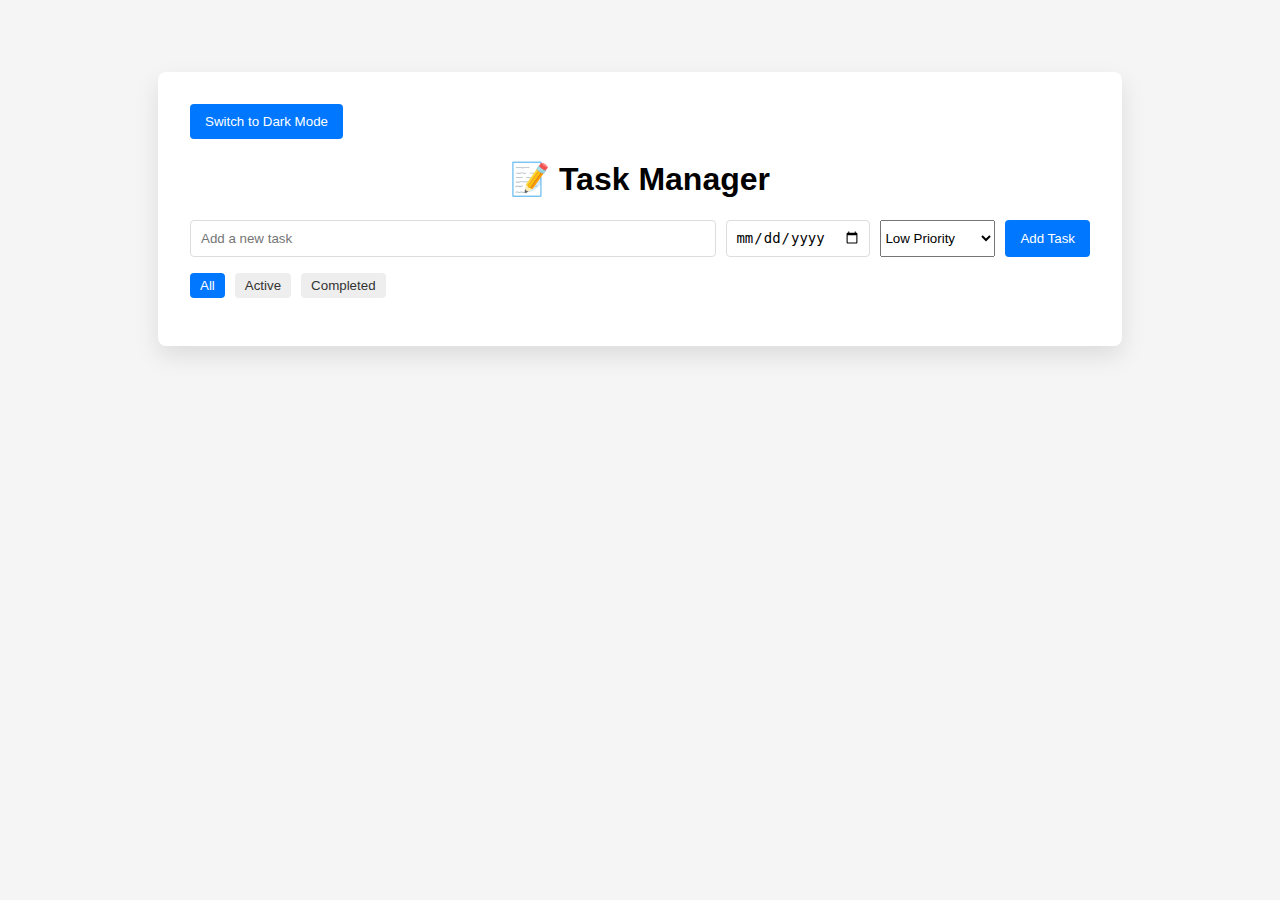
<file: index.html>
<!DOCTYPE html>
<html lang="en">
  <head>
    <meta charset="UTF-8" />
    <meta name="viewport" content="width=device-width, initial-scale=1.0" />
    <title>Task Manager</title>
    <link rel="stylesheet" href="style.css" />
  </head>
  <body>
    <div class="container">
      <div class="theme-toggle-container">
        <button id="toggle-theme">Switch to Dark Mode</button>
      </div>
      <h1 class="centered-heading">📝 Task Manager</h1>
      <form id="task-form">
        <input
          type="text"
          id="task-input"
          placeholder="Add a new task"
          required
        />
        <input type="date" id="due-date" class="due-date-input" />
        <select id="priority-select">
            <option value="low">Low Priority</option>
            <option value="medium">Medium Priority</option>
            <option value="high">High Priority</option>
        </select>
        <button type="submit">Add Task</button>
      </form>
      <div id="filters">
        <button data-filter="all" class="active">All</button>
        <button data-filter="active">Active</button>
        <button data-filter="completed">Completed</button>
      </div>
      <ul id="task-list"></ul>
      <div id="edit-popup" class="hidden">
        <div class="popup-box">
          <input type="text" id="edit-input" />
          <input type="date" id="edit-due-date" />
          <div class="popup-actions">
            <button id="save-edit">Save</button>
            <button id="cancel-edit">Cancel</button>
          </div>
        </div>
      </div>
  </div>
</div>
    </div>
    <script src="app.js"></script>

  </body>
</html>
</file>
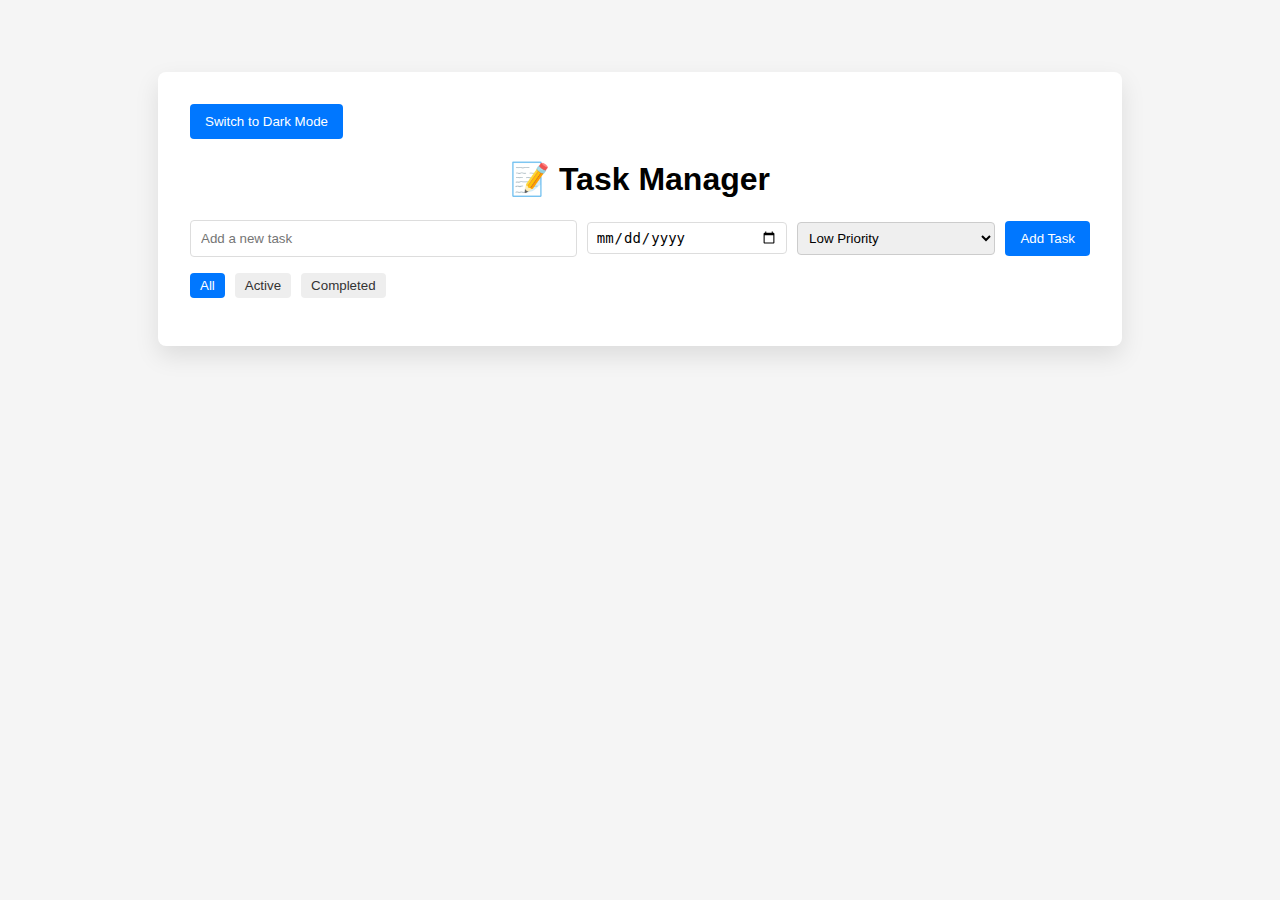
<file: src/index.html>
<!DOCTYPE html>
<html lang="en">
  <head>
    <meta charset="UTF-8" />
    <meta name="viewport" content="width=device-width, initial-scale=1.0" />
    <title>Task Manager</title>
    <link rel="stylesheet" href="style.css" />
  </head>
  <body>
    <div class="container">
      <div class="theme-toggle-container">
        <button id="toggle-theme" class="toggle-theme">Switch to Dark Mode</button>
      </div>
      <h1 class="main-heading">📝 Task Manager</h1>
      <form id="task-form" class="task-form">
        <input
          type="text"
          id="task-input"
          placeholder="Add a new task"
          required
        />
        <input type="date" id="due-date" class="due-date-input" />
        <select id="priority-select" class="priority-select">
            <option value="low">Low Priority</option>
            <option value="medium">Medium Priority</option>
            <option value="high">High Priority</option>
        </select>
        <button type="submit">Add Task</button>
      </form>
      <div id="filters">
        <button data-filter="all" class="active">All</button>
        <button data-filter="active">Active</button>
        <button data-filter="completed">Completed</button>
      </div>
      <ul id="task-list"></ul>
      <div id="edit-popup" class="hidden">
        <div class="popup-box">
          <input type="text" id="edit-input" />
          <input type="date" id="edit-due-date" />
          <div class="popup-actions">
            <button id="save-edit">Save</button>
            <button id="cancel-edit">Cancel</button>
          </div>
        </div>
      </div>
  </div>
</div>
    </div>
    <script src="app.js"></script>

  </body>
</html>
</file>
<file: style.css>
body {
  font-family: sans-serif;
  background: #f5f5f5;
  display: flex;
  justify-content: center;
  padding: 2rem;
}

.container {
  background: white;
  padding: 2rem;
  border-radius: 8px;
  box-shadow: 0 10px 25px rgba(0, 0, 0, 0.1);
  width: 100%;
  max-width: 900px;
  margin: 2rem auto;
}

form {
  display: flex;
  gap: 10px;
}

input {
  flex: 1;
  padding: 10px;
  border: 1px solid #ddd;
  border-radius: 4px;
}

button {
  padding: 10px 15px;
  border: none;
  background: #0077ff;
  color: white;
  border-radius: 4px;
  cursor: pointer;
}

#task-list {
  list-style: none;
  padding: 0;
  margin-top: 1rem;
}

.task {
  display: flex;
  justify-content: space-between;
  padding: 10px;
  border-bottom: 1px solid #eee;
}

.task.completed span {
  text-decoration: line-through;
  opacity: 0.6;
}

#filters {
  margin-top: 1rem;
  display: flex;
  gap: 10px;
}

#filters button {
  background: #eee;
  color: #333;
  padding: 5px 10px;
  border-radius: 4px;
}

#filters .active {
  background: #0077ff;
  color: white;
}
.centered-heading {
    text-align: center;
}

#edit-popup {
  position: fixed;
  top: 0;
  left: 0;
  width: 100%;
  height: 100%;
  background: rgba(0, 0, 0, 0.4);
  display: flex;  
  justify-content: center;
  align-items: center;
}

#edit-popup {
  display: none; 
}

#edit-popup:not(.hidden) {
  display: flex;
}

.popup-box {
  background: white;
  padding: 20px;
  border-radius: 8px;
  box-shadow: 0 5px 15px rgba(0, 0, 0, 0.2);
}

.popup-actions {
  margin-top: 10px;
  display: flex;
  gap: 10px;
}

.hidden {
  display: none;
}

.task-controls {
  display: flex;
  gap: 6px;
}

.task-controls button {
  padding: 8px 10px;
  display: flex;
  align-items: center;
  justify-content: center;
}


.task {
  display: flex;
  justify-content: space-between;
  align-items: center;
  gap: 10px;
  padding: 10px;
  border-bottom: 1px solid #eee;
}

.task-title {
  flex: 1;
  overflow-wrap: anywhere;
  word-break: break-word;
  line-height: 1.4;
}

.task-controls {
  display: flex;
  gap: 6px;
  flex-shrink: 0;
}

.task-controls button {
  width: 36px;
  height: 36px;
  min-width: 36px;
  min-height: 36px;
  border-radius: 6px;
  background: #0077ff;
  color: white;
  font-size: 18px;
  display: flex;
  align-items: center;
  justify-content: center;
  border: none;
  cursor: pointer;
  transition: 0.2s ease;
}

.task-controls button:hover {
  background: #005dd1;
}


@media screen and (max-width: 480px) {
  .task {
    flex-direction: column;
    align-items: flex-start;
  }

  .task-controls {
    margin-top: 8px;
  }
}

.due-date-input {
  width: 100%;      
  padding: 6px 8px;
  font-size: 14px;
  flex-grow: 0;    
}

/*...................................... the following is teh styling for dark mode ......................................*/
body.dark-mode {
  background: #1e1e1e;
  color: #f5f5f5;
}

body.dark-mode .container {
  background: #2c2c2c;
  box-shadow: 0 10px 25px rgba(255, 255, 255, 0.05);
}

body.dark-mode input,
body.dark-mode button {
  background: #333;
  color: #f5f5f5;
  border: 1px solid #666;
}

body.dark-mode .centered-heading {
  color: #ffffff;
}

body.dark-mode #filters button {
  background: #333;
  color: #ccc;
  border: 1px solid #555;
}

body.dark-mode #filters .active {
  background: #0077ff;
  color: #fff;
}

body.dark-mode .task {
  border-bottom: 1px solid #444;
}

body.dark-mode .task.completed span {
  color: #888;
  opacity: 0.6;
}

body.dark-mode .task-title {
  color: #f0f0f0;
}

body.dark-mode .task-controls button {
  background: #555;
  color: white;
  border: none;
}

body.dark-mode .task-controls button:hover {
  background: #777;
}

body.dark-mode #edit-popup {
  background: rgba(0, 0, 0, 0.6);
}

body.dark-mode .popup-box {
  background: #2b2b2b;
  color: white;
  border: 1px solid #444;
}

body.dark-mode #toggle-theme {
  background: #444;
  color: #fff;
}

body.dark-mode #toggle-theme:hover {
  background: #666;
}








/* Priority Badges */
.priority-badge {
  margin-left: 10px;
  padding: 2px 6px;
  border-radius: 4px;
  font-size: 12px;
  text-transform: capitalize;
  color: white;
}

.priority-badge.low {
  background-color: green;
}
.priority-badge.medium {
  background-color: orange;
}
.priority-badge.high {
  background-color: red;
}
</file>
<file: src/style.css>
body {
  font-family: sans-serif;
  background: #f5f5f5;
  display: flex;
  justify-content: center;
  padding: 2rem;
}

.container {
  background: white;
  padding: 2rem;
  border-radius: 8px;
  box-shadow: 0 10px 25px rgba(0, 0, 0, 0.1);
  width: 100%;
  max-width: 900px;
  margin: 2rem auto;
}

form {
  display: flex;
  gap: 10px;
}

input {
  flex: 1;
  padding: 10px;
  border: 1px solid #ddd;
  border-radius: 4px;
}

button {
  padding: 10px 15px;
  border: none;
  background: #0077ff;
  color: white;
  border-radius: 4px;
  cursor: pointer;
}

#task-list {
  list-style: none;
  padding: 0;
  margin-top: 1rem;
}

.task {
  display: flex;
  justify-content: space-between;
  padding: 10px;
  border-bottom: 1px solid #eee;
}

.task.completed span {
  text-decoration: line-through;
  opacity: 0.6;
}

#filters {
  margin-top: 1rem;
  display: flex;
  gap: 10px;
}

#filters button {
  background: #eee;
  color: #333;
  padding: 5px 10px;
  border-radius: 4px;
}

#filters .active {
  background: #0077ff;
  color: white;
}
.main-heading {
    text-align: center;
}

#edit-popup {
  position: fixed;
  top: 0;
  left: 0;
  width: 100%;
  height: 100%;
  background: rgba(0, 0, 0, 0.4);
  display: flex;  
  justify-content: center;
  align-items: center;
}

#edit-popup {
  display: none; 
}

#edit-popup:not(.hidden) {
  display: flex;
}

.popup-box {
  background: white;
  padding: 20px;
  border-radius: 8px;
  box-shadow: 0 5px 15px rgba(0, 0, 0, 0.2);
}

.popup-actions {
  margin-top: 10px;
  display: flex;
  gap: 10px;
}

.hidden {
  display: none;
}

.task-controls {
  display: flex;
  gap: 6px;
}

.task-controls button {
  padding: 8px 10px;
  display: flex;
  align-items: center;
  justify-content: center;
}


.task {
  display: flex;
  justify-content: space-between;
  align-items: center;
  gap: 10px;
  padding: 10px;
  border-bottom: 1px solid #eee;
}

.task-title {
  flex: 1;
  overflow-wrap: anywhere;
  word-break: break-word;
  line-height: 1.4;
}

.task-controls {
  display: flex;
  gap: 6px;
  flex-shrink: 0;
}

.task-controls button {
  width: 36px;
  height: 36px;
  min-width: 36px;
  min-height: 36px;
  border-radius: 6px;
  background: #0077ff;
  color: white;
  font-size: 18px;
  display: flex;
  align-items: center;
  justify-content: center;
  border: none;
  cursor: pointer;
  transition: 0.2s ease;
}

.task-controls button:hover {
  background: #005dd1;
}


@media screen and (max-width: 480px) {
  .task {
    flex-direction: column;
    align-items: flex-start;
  }

  .task-controls {
    margin-top: 8px;
  }
}

.due-date-input {
  width: 100%;      
  padding: 6px 8px;
  font-size: 14px;
  flex-grow: 0;    
}

/*...................................... the following is teh styling for dark mode ......................................*/
body.dark-mode {
  background: #1e1e1e;
  color: #f5f5f5;
}

body.dark-mode .container {
  background: #2c2c2c;
  box-shadow: 0 10px 25px rgba(255, 255, 255, 0.05);
}

body.dark-mode input,
body.dark-mode button {
  background: #333;
  color: #f5f5f5;
  border: 1px solid #666;
}

body.dark-mode .centered-heading {
  color: #ffffff;
}

body.dark-mode #filters button {
  background: #333;
  color: #ccc;
  border: 1px solid #555;
}

body.dark-mode #filters .active {
  background: #0077ff;
  color: #fff;
}

body.dark-mode .task {
  border-bottom: 1px solid #444;
}

body.dark-mode .task.completed span {
  color: #888;
  opacity: 0.6;
}

body.dark-mode .task-title {
  color: #f0f0f0;
}

body.dark-mode .task-controls button {
  background: #555;
  color: white;
  border: none;
}

body.dark-mode .task-controls button:hover {
  background: #777;
}

body.dark-mode #edit-popup {
  background: rgba(0, 0, 0, 0.6);
}

body.dark-mode .popup-box {
  background: #2b2b2b;
  color: white;
  border: 1px solid #444;
}

body.dark-mode #toggle-theme {
  background: #444;
  color: #fff;
}

body.dark-mode #toggle-theme:hover {
  background: #666;
}
body.dark-mode select,
body.dark-mode .priority-select {
  background-color: #444;
  color: #fff;
  border: 1px solid #666;
}








/* Priority Badges */
.priority-badge {
  margin-left: 10px;
  padding: 2px 6px;
  border-radius: 4px;
  font-size: 12px;
  text-transform: capitalize;
  color: white;
}

.priority-badge.low {
  background-color: green;
}
.priority-badge.medium {
  background-color: orange;
}
.priority-badge.high {
  background-color: red;
}

.priority-select{
    box-sizing: border-box;
    padding: 7px;
    border: 1px solid #ccc;
    border-radius: 4px;
}



/*Fixing mobile layout issues*/
.task-form {
  display: flex;
  flex-wrap: wrap;
  gap: 10px;
  align-items: center;
}

.task-form input,
.task-form select,
.task-form button {
  flex: 1 1 100%;
  max-width: 100%;
}

@media (min-width: 600px) {
  .task-form input[type="text"] {
    flex: 2;
  }
  .task-form input[type="date"],
  .task-form select {
    flex: 1;
  }
  .task-form button {
    flex: none;
  }
}


@media screen and (max-width: 600px){
    .toggle-theme {
        display: block;
        margin: 0 auto;
    }

    .main-heading {
        text-align: center;
        font-size: 1.8rem;
        word-break: break-word; 
    }
}

@media screen and (max-width: 480px) {
  .task {
    flex-direction: column;
    align-items: flex-start;
    border-bottom: 2px solid #ccc;
    padding-bottom: 10px;
    margin-bottom: 10px;
  }

  .task-title {
    margin-bottom: 0px; 
  }

  .task-title small {
    display: block;
    margin-top: 2px; 
    font-size: 0.85rem;
    margin-left: 0 !important;
  }

  .task-controls {
    margin-top: 6px; 
  }
  .priority-badge {
    margin-left: 0 !important;
    margin-top: 2px;
  }
}
</file>
